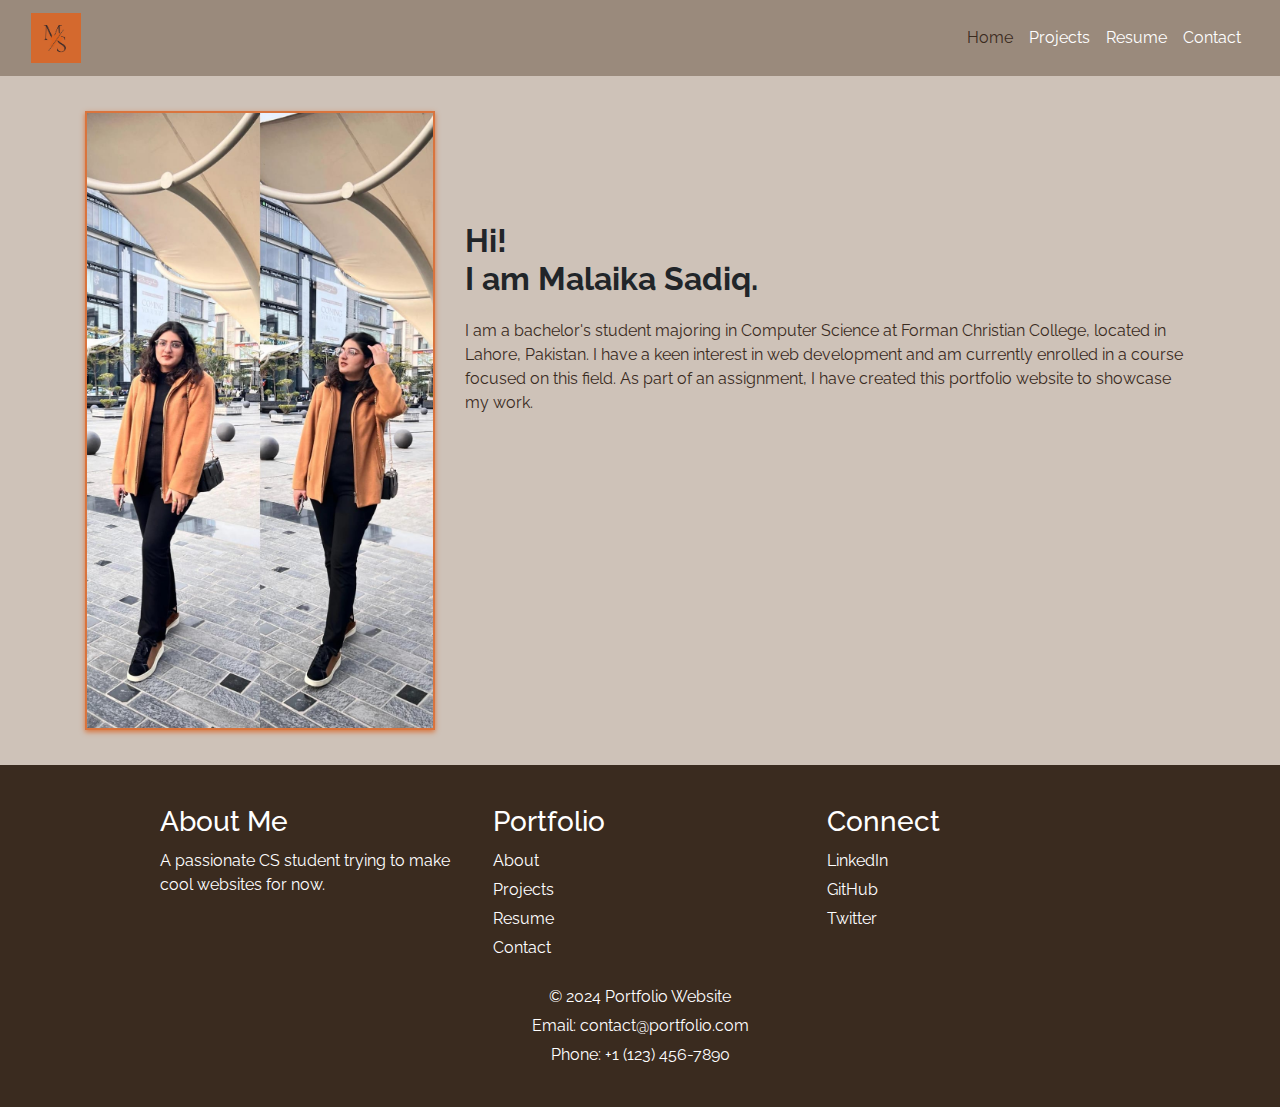
<file: index.html>
<!DOCTYPE html>
<html lang="en">

<head>
  <meta charset="UTF-8">
  <meta name="viewport" content="width=device-width, initial-scale=1.0">
  <title>Home</title>
  <link rel="icon" type="image/x-icon" href="LOGOOO 1.png">
  <link href="https://stackpath.bootstrapcdn.com/bootstrap/4.5.2/css/bootstrap.min.css" rel="stylesheet">
  <link rel="stylesheet" href="style_homepage.css">
  <!-- Add Google Fonts link for Raleway -->
  <link href="https://fonts.googleapis.com/css2?family=Raleway:wght@400;700&display=swap" rel="stylesheet">
</head>

<body>
  <!-- NAV BAR -->
  <nav class="navbar navbar-expand-lg bg-body-tertiary">
    <div class="container-fluid">
      <a class="navbar-brand" href="#">
        <img src="LOGOOO 1.png" alt="Bootstrap" width="50" height="50">
      </a>
      <button class="navbar-toggler" type="button" data-bs-toggle="collapse" data-bs-target="#navbarNav"
        aria-controls="navbarNav" aria-expanded="false" aria-label="Toggle navigation">
        <span class="navbar-toggler-icon"></span>
      </button>
      <div class="collapse navbar-collapse justify-content-end" id="navbarNav">
        <div class="navbar-nav">
          <a class="nav-link active" aria-current="page" href="#">Home</a>
          <a class="nav-link" href="projects.html">Projects</a>
          <a class="nav-link" href="resume.html">Resume</a>
          <a class="nav-link" href="contact.html">Contact</a>
        </div>
      </div>
    </div>
  </nav>

  <!-- MAIN CONTENT  -->
  <div class="container">
    <div class="row">
      <div class="col-md-4">
        <img src="WhatsApp Image 2024-03-25 at 12.37.32 AM.jpeg" class="img-fluid custom-img" alt="Sample Image">
      </div>
      <div class="col-md-8">
        <div class="main-text">
          <h2>Hi! <br> I am Malaika Sadiq.</h2>
          <p>I am a bachelor's student majoring in Computer Science at Forman Christian College, located in Lahore,
            Pakistan. I have a keen interest in web development and am currently enrolled in a course focused on this
            field. As part of an assignment, I have created this portfolio website to showcase my work.
          </p>
        </div>
      </div>
    </div>
  </div>

  <!-- FOOTER  -->
  <footer class="portfolio-footer">
    <div class="footer-content">
      <div class="portfolio-info">
        <h3>About Me</h3>
        <p>A passionate CS student trying to make cool websites for now.</p>
      </div>
      <div class="portfolio-links">
        <h3>Portfolio</h3>
        <ul>
          <li><a href="index.html">About</a></li>
          <li><a href="projects.html">Projects</a></li>
          <li><a href="resume.html">Resume</a></li>
          <li><a href="contact.html">Contact</a></li>
        </ul>
      </div>
      <div class="social-links">
        <h3>Connect</h3>
        <ul>
          <li><a href="http://www.linkedin.com/in/malaika-sadiq-055974266">LinkedIn</a></li>
          <li><a href="https://github.com/malaikasadiqq">GitHub</a></li>
          <li><a href="https://twitter.com/">Twitter</a></li>
        </ul>
      </div>
    </div>
    <div class="contact-info">
      <p>&copy; 2024 Portfolio Website</p>
      <p>Email: contact@portfolio.com</p>
      <p>Phone: +1 (123) 456-7890</p>
    </div>
  </footer>
</body>

</html>
</file>
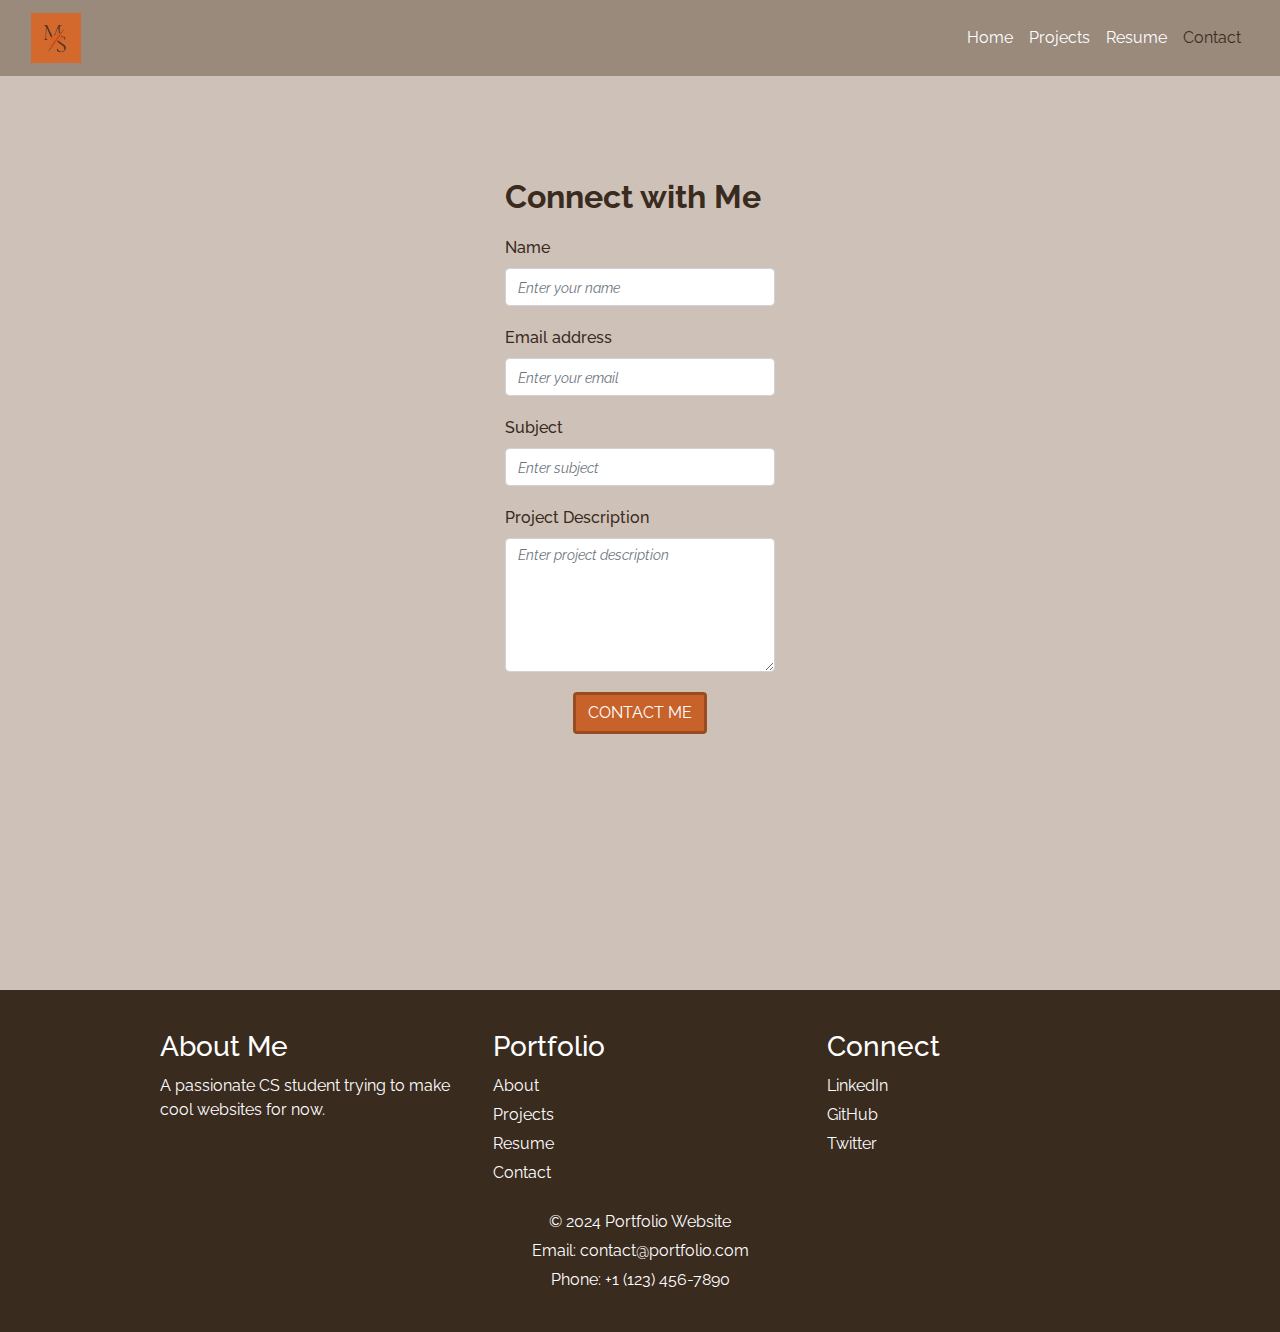
<file: contact.html>
<!DOCTYPE html>
<html lang="en">

<head>
  <meta charset="UTF-8">
  <meta name="viewport" content="width=device-width, initial-scale=1.0">
  <title>Contact</title>
  <link rel="icon" type="image/x-icon" href="LOGOOO 1.pngng">
  <link href="https://stackpath.bootstrapcdn.com/bootstrap/4.5.2/css/bootstrap.min.css" rel="stylesheet">
  <link rel="stylesheet" href="style_contact.css">
  <!-- Add Google Fonts link for Raleway -->
  <link href="https://fonts.googleapis.com/css2?family=Raleway:wght@400;700&display=swap" rel="stylesheet">

</head>

<body>
  <!-- NAV BAR -->
  <nav class="navbar navbar-expand-lg bg-body-tertiary" > 
    <div class="container-fluid">
      <a class="navbar-brand" href="#">
        <img src="LOGOOO 1.png" alt="Bootstrap" width="50" height="50">
      </a>
      <button class="navbar-toggler" type="button" data-bs-toggle="collapse" data-bs-target="#navbarNav"
        aria-controls="navbarNav" aria-expanded="false" aria-label="Toggle navigation">
        <span class="navbar-toggler-icon"></span>
      </button>
      <div class="collapse navbar-collapse justify-content-end" id="navbarNav">
        <div class="navbar-nav">
          <a class="nav-link" href="index.html">Home</a>
          <a class="nav-link" href="projects.html">Projects</a>
          <a class="nav-link" href="resume.html">Resume</a>
          <a class="nav-link active" aria-current="page" href="#">Contact</a>
        </div>
      </div>
    </div>
  </nav>

  <!-- MAIN CONTENT  -->
  <div class="container mt-5">
    <div class="row justify-content-center">
      <div class="col-md-6">
        <h2>Connect with Me</h2>
        <form>
          <div class="form-group">
            <label for="name">Name</label>
            <input type="text" class="form-control" id="name" placeholder="Enter your name">
          </div>
          <div class="form-group">
            <label for="email">Email address</label>
            <input type="email" class="form-control" id="email" placeholder="Enter your email">
          </div>
          <div class="form-group">
            <label for="subject">Subject</label>
            <input type="text" class="form-control" id="subject" placeholder="Enter subject">
          </div>
          <div class="form-group">
            <label for="projectDescription">Project Description</label>
            <textarea class="form-control" id="projectDescription" rows="5" placeholder="Enter project description"></textarea>
          </div>
          <button type="submit" class="btn btn-primary">Contact Me</button>
        </form>
      </div>
    </div>
  </div>


  <!-- FOOTER  -->
  <footer class="portfolio-footer">
    <div class="footer-content">
      <div class="portfolio-info">
        <h3>About Me</h3>
        <p>A passionate CS student trying to make cool websites for now.</p>
      </div>
      <div class="portfolio-links">
        <h3>Portfolio</h3>
        <ul>
          <li><a href="index.html">About</a></li>
          <li><a href="projects.html">Projects</a></li>
          <li><a href="resume.html">Resume</a></li>
          <li><a href="contact.html">Contact</a></li>
        </ul>
      </div>
      <div class="social-links">
        <h3>Connect</h3>
        <ul>
          <li><a href="http://www.linkedin.com/in/malaika-sadiq-055974266">LinkedIn</a></li>
          <li><a href="https://github.com/malaikasadiqq">GitHub</a></li>
          <li><a href="https://twitter.com/">Twitter</a></li>
        </ul>
      </div>
    </div>
    <div class="contact-info">
      <p>&copy; 2024 Portfolio Website</p>
      <p>Email: contact@portfolio.com</p>
      <p>Phone: +1 (123) 456-7890</p>
    </div>
  </footer>
</body>

</html>
</file>
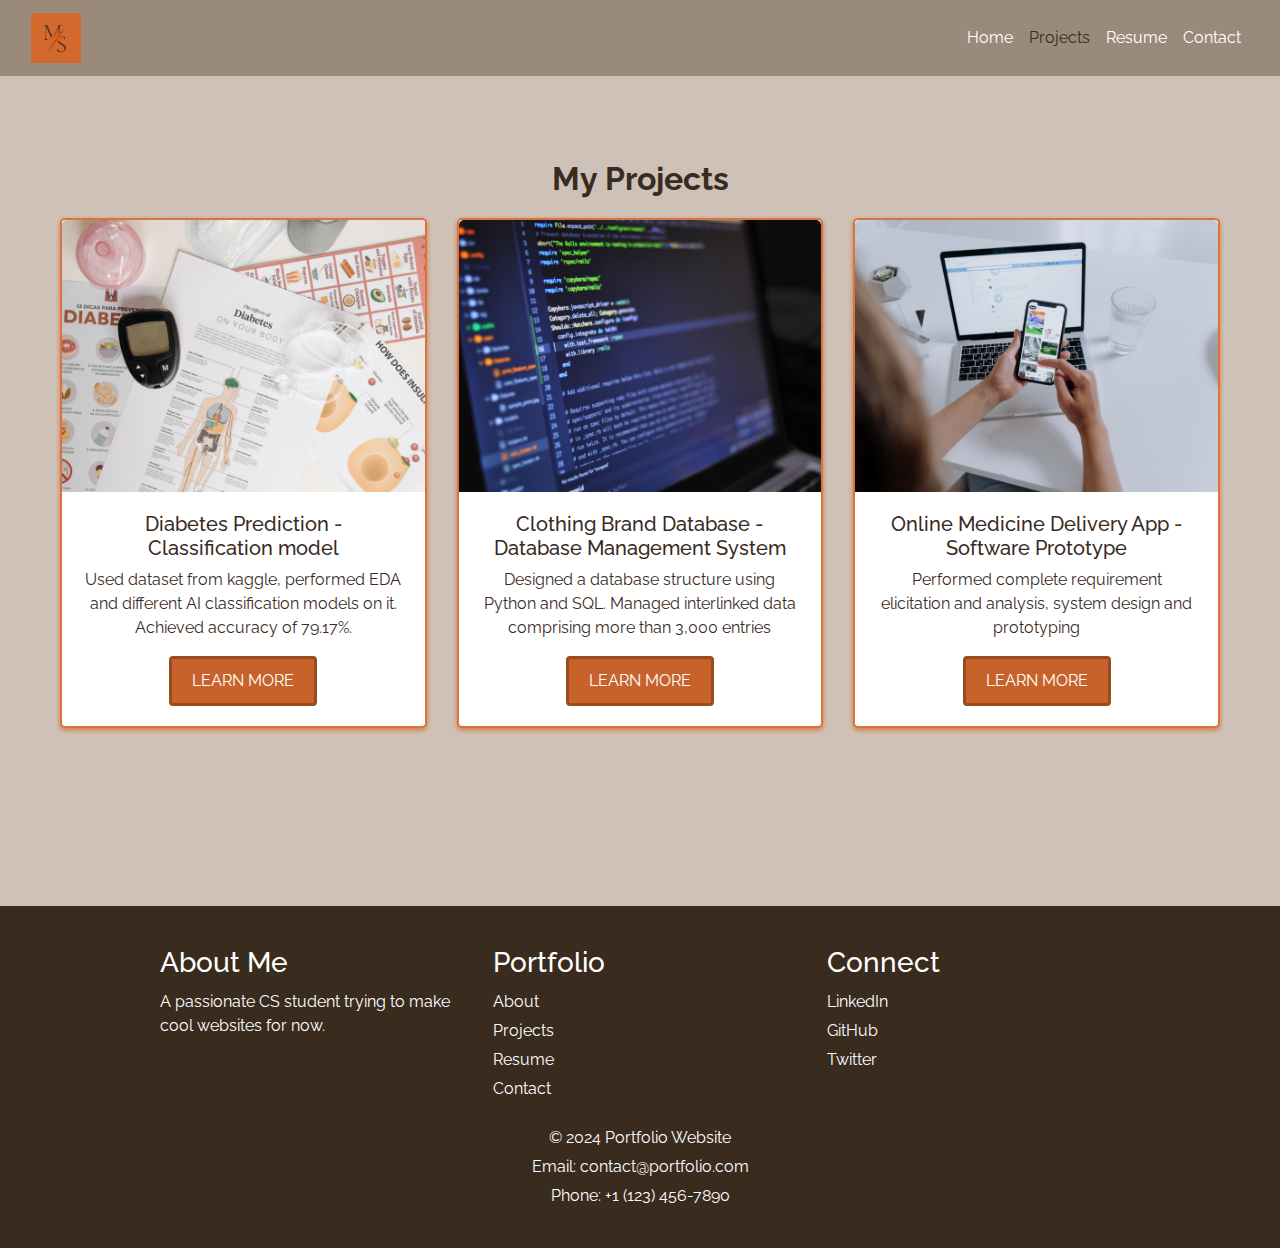
<file: projects.html>
<!DOCTYPE html>
<html lang="en">

<head>
    <meta charset="UTF-8">
    <meta name="viewport" content="width=device-width, initial-scale=1.0">
    <title>Projects</title>
    <link rel="icon" type="image/x-icon" href="LOGOOO 1.png">
    <link href="https://stackpath.bootstrapcdn.com/bootstrap/4.5.2/css/bootstrap.min.css" rel="stylesheet">
    <!-- Add Google Fonts link for Raleway -->
    <link href="https://fonts.googleapis.com/css2?family=Raleway:wght@400;700&display=swap" rel="stylesheet">
    <link rel="stylesheet" href="style_project.css">
</head>

<body>
    <!-- NAV BAR -->
    <nav class="navbar navbar-expand-lg bg-body-tertiary">
        <div class="container-fluid">
            <a class="navbar-brand" href="#">
                <img src="LOGOOO 1.png" alt="Bootstrap" width="50" height="50">
            </a>
            <button class="navbar-toggler" type="button" data-bs-toggle="collapse" data-bs-target="#navbarNav"
                aria-controls="navbarNav" aria-expanded="false" aria-label="Toggle navigation">
                <span class="navbar-toggler-icon"></span>
            </button>
            <div class="collapse navbar-collapse justify-content-end" id="navbarNav">
                <div class="navbar-nav">
                    <a class="nav-link" href="index.html">Home</a>
                    <a class="nav-link active" aria-current="page" href="#">Projects</a>
                    <a class="nav-link" href="resume.html">Resume</a>
                    <a class="nav-link" href="contact.html">Contact</a>
                </div>
            </div>
        </div>
    </nav>

    <!-- MAIN CONTENT  -->

    <div class="container">
        <h2>My Projects</h2>
        <div class="row">
            <!-- Image 1 -->
            <div class="col-md-4">
                <div class="card-image-card">
                    <img src="diabetes 2.png" class="card-img-top" alt="Image 1">
                    <div class="card-body">
                        <h5 class="card-text">Diabetes Prediction - Classification model </h5>
                        <p class="card-text">Used dataset from kaggle, performed EDA and different AI classification
                            models on it. Achieved accuracy of 79.17%.
                        </p>
                        <a href="#" class="btn btn-primary">Learn More</a>
                    </div>
                </div>
            </div>

            <!-- Image 2 -->
            <div class="col-md-4">
                <div class="card-image-card">
                    <img src="database.png" class="card-img-top" alt="Image 2">
                    <div class="card-body">
                        <h5 class="card-text">Clothing Brand Database - Database Management System
                        </h5>
                        <p class="card-text">Designed a database structure using Python and SQL. Managed interlinked
                            data comprising more than 3,000 entries

                        </p>
                        <a href="#" class="btn btn-primary">Learn More</a>
                    </div>
                </div>
            </div>

            <!-- Image 3 -->
            <div class="col-md-4">
                <div class="card-image-card">
                    <img src="app.png" class="card-img-top" alt="Image 3">
                    <div class="card-body">
                        <h5 class="card-text">Online Medicine Delivery App - Software Prototype
                        </h5>
                        <p class="card-text">Performed complete requirement elicitation and analysis, system design and
                            prototyping </p>
                        <a href="#" class="btn btn-primary">Learn More</a>
                    </div>
                </div>
            </div>
        </div>
    </div>


    <!-- FOOTER  -->
  <footer class="portfolio-footer">
    <div class="footer-content">
      <div class="portfolio-info">
        <h3>About Me</h3>
        <p>A passionate CS student trying to make cool websites for now.</p>
      </div>
      <div class="portfolio-links">
        <h3>Portfolio</h3>
        <ul>
          <li><a href="index.html">About</a></li>
          <li><a href="projects.html">Projects</a></li>
          <li><a href="resume.html">Resume</a></li>
          <li><a href="contact.html">Contact</a></li>
        </ul>
      </div>
      <div class="social-links">
        <h3>Connect</h3>
        <ul>
          <li><a href="http://www.linkedin.com/in/malaika-sadiq-055974266">LinkedIn</a></li>
          <li><a href="https://github.com/malaikasadiqq">GitHub</a></li>
          <li><a href="https://twitter.com/">Twitter</a></li>
        </ul>
      </div>
    </div>
    <div class="contact-info">
      <p>&copy; 2024 Portfolio Website</p>
      <p>Email: contact@portfolio.com</p>
      <p>Phone: +1 (123) 456-7890</p>
    </div>
  </footer>
</body>

</html>
</file>
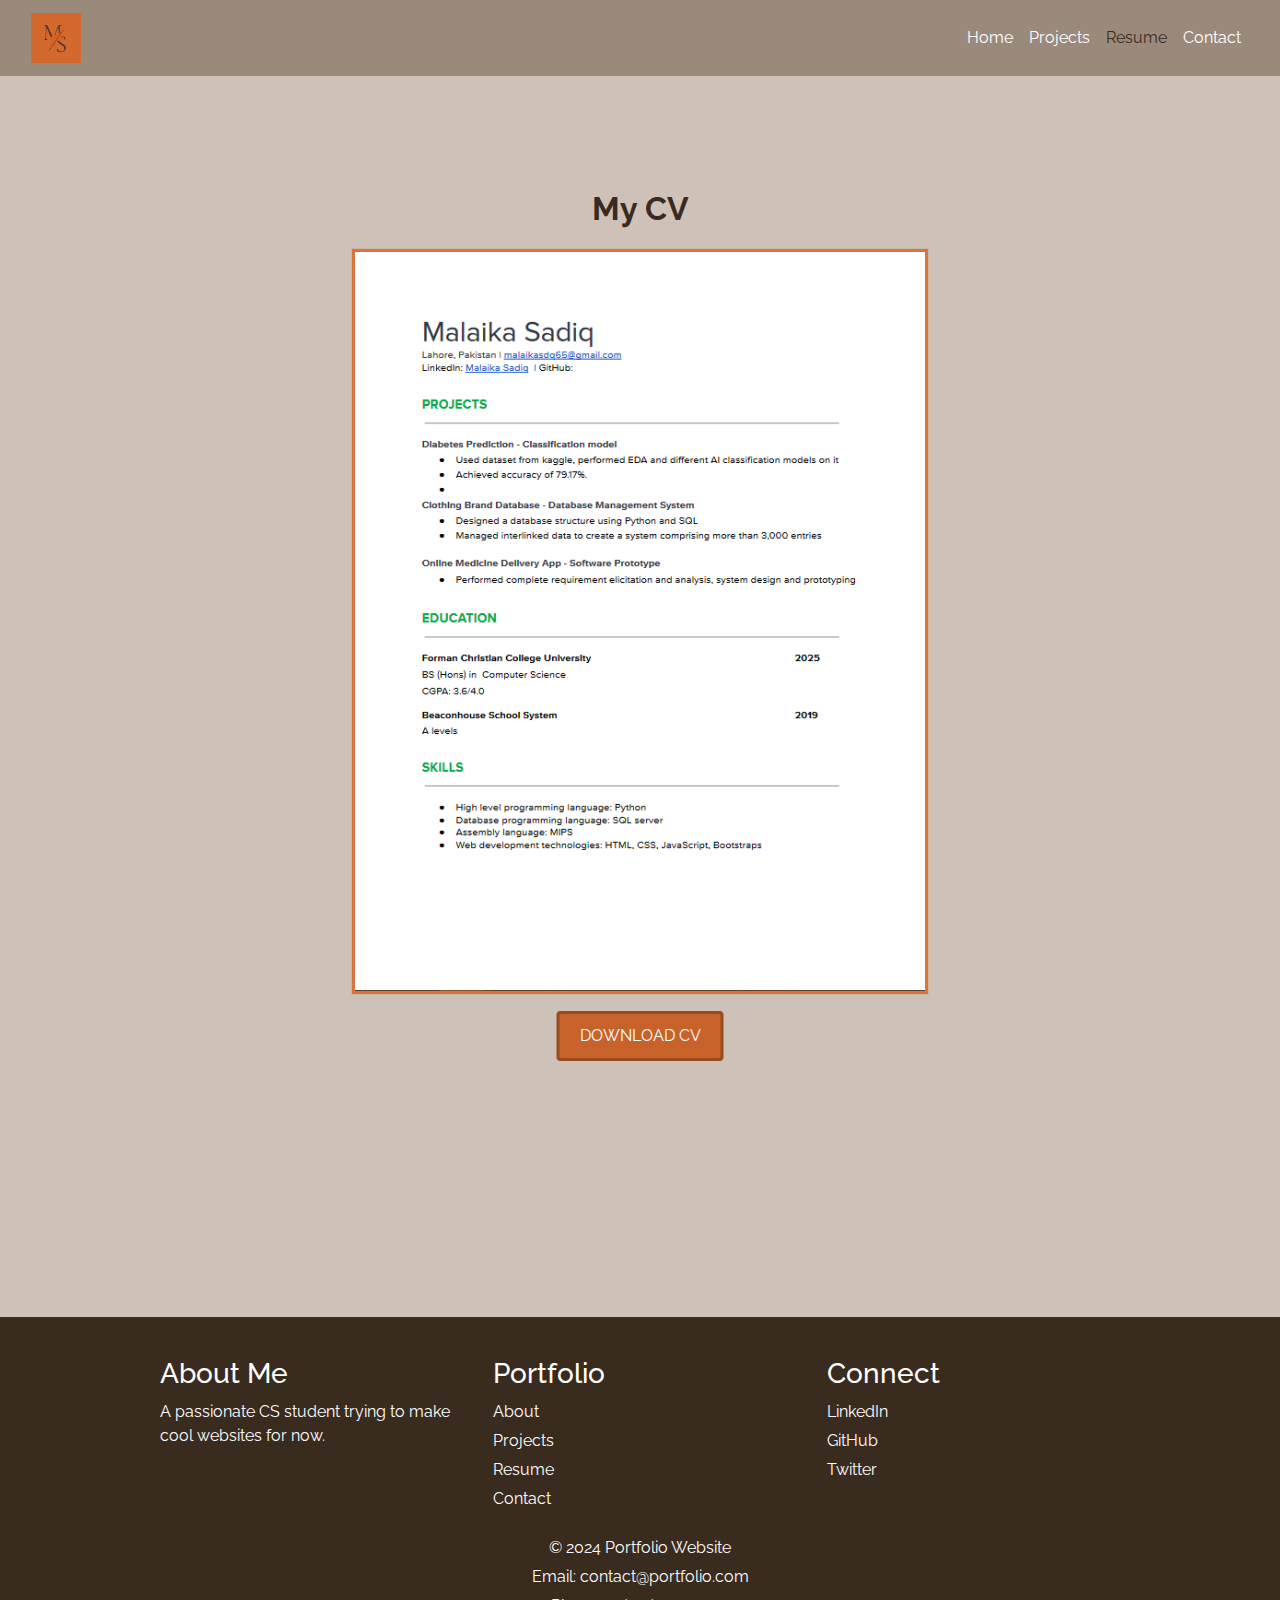
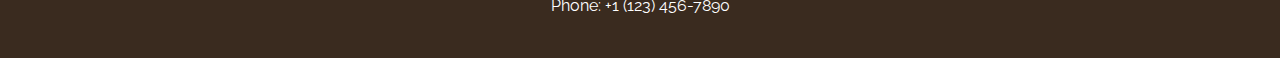
<file: resume.html>
<!DOCTYPE html>
<html lang="en">

<head>
  <meta charset="UTF-8">
  <meta name="viewport" content="width=device-width, initial-scale=1.0">
  <title>Resume</title>
  <link rel="icon" type="image/x-icon" href="LOGOOO 1.png">
  <link href="https://stackpath.bootstrapcdn.com/bootstrap/4.5.2/css/bootstrap.min.css" rel="stylesheet">
  <link rel="stylesheet" href="style_resume.css">
  <!-- Add Google Fonts link for Raleway -->
  <link href="https://fonts.googleapis.com/css2?family=Raleway:wght@400;700&display=swap" rel="stylesheet">

</head>

<body>
  <!-- NAV BAR -->
  <nav class="navbar navbar-expand-lg bg-body-tertiary" > 
    <div class="container-fluid">
      <a class="navbar-brand" href="#">
        <img src="LOGOOO 1.png" alt="Bootstrap" width="50" height="50">
      </a>
      <button class="navbar-toggler" type="button" data-bs-toggle="collapse" data-bs-target="#navbarNav"
        aria-controls="navbarNav" aria-expanded="false" aria-label="Toggle navigation">
        <span class="navbar-toggler-icon"></span>
      </button>
      <div class="collapse navbar-collapse justify-content-end" id="navbarNav">
        <div class="navbar-nav">
          <a class="nav-link" href="index.html">Home</a>
          <a class="nav-link" href="projects.html">Projects</a>
          <a class="nav-link active" aria-current="page" href="#">Resume</a>
          <a class="nav-link" href="contact.html">Contact</a>
        </div>
      </div>
    </div>
  </nav>

  <!-- MAIN CONTENT  -->
  <div class="container cv-container">
    <h2 class="text-center mb-4">My CV</h2>
    <img src="resume.png" class="cv-image img-fluid" alt="CV Image">

    <div class="text-center">
      <a href="Resume updated.pdf" download="my_cv.pdf" class="btn btn-primary">Download CV</a>
    </div>
  </div>

 <!-- FOOTER  -->
 <footer class="portfolio-footer">
  <div class="footer-content">
    <div class="portfolio-info">
      <h3>About Me</h3>
      <p>A passionate CS student trying to make cool websites for now.</p>
    </div>
    <div class="portfolio-links">
      <h3>Portfolio</h3>
      <ul>
        <li><a href="index.html">About</a></li>
        <li><a href="projects.html">Projects</a></li>
        <li><a href="resume.html">Resume</a></li>
        <li><a href="contact.html">Contact</a></li>
      </ul>
    </div>
    <div class="social-links">
      <h3>Connect</h3>
      <ul>
        <li><a href="http://www.linkedin.com/in/malaika-sadiq-055974266">LinkedIn</a></li>
        <li><a href="https://github.com/malaikasadiqq">GitHub</a></li>
        <li><a href="https://twitter.com/">Twitter</a></li>
      </ul>
    </div>
  </div>
  <div class="contact-info">
    <p>&copy; 2024 Portfolio Website</p>
    <p>Email: contact@portfolio.com</p>
    <p>Phone: +1 (123) 456-7890</p>
  </div>
</footer>
</body>

</html>
</file>
<file: style_homepage.css>
body {
    background-color:  rgb(206, 194, 184); 
     /* rgb(232, 227, 222); */
    font-family: 'Raleway';
}

 /* nav bar styling  */
 .navbar {
    background-color: rgb(154, 138, 124); 
    display: flex;
    justify-content: space-around;
  }

.nav-link{
    color: white ;
}

.navbar-nav .nav-link.active,
.navbar-nav .nav-link:hover {
  color:rgb(58,43,31); 
}

/* image */
.custom-img {
    max-width: 100%;
    height: auto;
    border: 2px solid rgb(217, 116, 61);
    box-shadow: 0 2px 5px rgb(217, 116, 61); 
    margin-top: 10%;
    margin-bottom: 10%;
}

/* text content */
.main-text h2 {
    margin-bottom: 20px; 
    margin-top: 20%;
    font-size: xx-large;
    font-weight: 700;
}

.main-text p {
    color:rgb(58,43,31); 
    text-align: start;
}


/* Responsive adjustments */
@media (max-width: 768px) {
    /* Adjust image size for smaller screens */
    .custom-img {
        max-width: 100%;
        height: auto;
    }
}

/* footer styling  */
.portfolio-footer {
    background-color:  rgb(58,43,31); 
    color: #fff;
    padding: 40px 0;
  }
  
  .footer-content {
    display: flex;
    justify-content: space-around;
    align-items: flex-start;
    max-width: 1000px;
    margin: 0 auto;
  }
  
  .portfolio-info,
  .portfolio-links,
  .social-links {
    flex: 1;
    padding: 0 20px;
  }
  
  .portfolio-info h3,
  .portfolio-links h3,
  .social-links h3 {
    color: #fff;
    margin-bottom: 10px;
  }
  
  .portfolio-links ul,
  .social-links ul {
    list-style-type: none;
    padding: 0;
    margin: 0;
  }
  
  .portfolio-links ul li,
  .social-links ul li {
    margin-bottom: 5px;
  }
  
  .portfolio-links ul li a,
  .social-links ul li a {
    color: #fff;
    text-decoration: none;
  }
  
  .portfolio-links ul li a:hover,
  .social-links ul li a:hover {
    text-decoration: underline;
  }
  
  .contact-info {
    text-align: center;
    margin-top: 20px;
  }
  
  .contact-info p {
    margin: 5px 0;
  }
  
  .contact-info p:first-child {
    margin-top: 0;
  }
  
  .contact-info p:last-child {
    margin-bottom: 0;
  }
</file>
<file: style_contact.css>
body {
  background-color: rgb(206, 194, 184);
  font-family: 'Raleway';
}

/* nav bar styling  */
.navbar {
  background-color: rgb(154, 138, 124);
  display: flex;
  justify-content: space-around;
}

.nav-link {
  color: white;
}

.navbar-nav .nav-link.active,
.navbar-nav .nav-link:hover {
  color: rgb(58, 43, 31);
}


/* main content styling  */
.container {
  max-width: 600px;
  margin-bottom: 20%;
  color: rgb(58, 43, 31);
  ;
}

.container h2 {
  margin-bottom: 20px;
  margin-top: 20%;
  font-size: xx-large;
  font-weight: 700;
}

.form-group {
  margin-bottom: 20px;
}

label {
  font-weight: 500;
}

.form-control::placeholder {
  color: #6c757d;
  font-style: italic;
  font-size: 14px;
}

.form-control:focus {
  border-color:  rgb(217, 116, 61);
  /* Border color when focused */
  box-shadow: 0 0 0 0.2rem rgb(217, 116, 61);
  /* Box shadow when focused */
  background-color: #e9ecef;
  /* Background color when focused */
}

.btn-primary {
  background-color:  rgb(199,98,43);
  border: 3px solid rgb(154,76,33); 
  display: block;
  margin: 0 auto;
  text-transform: uppercase;
}

.btn-primary:hover {
  background-color: rgb(217, 116, 61);
  border-color:  rgb(217, 116, 61);
}

.btn-primary:focus,
.btn-primary.focus {
  box-shadow: 0 0 0 0.2rem rgb(217, 116, 61);
}



/* footer styling  */
.portfolio-footer {
  background-color: rgb(58, 43, 31);
  color: #fff;
  padding: 40px 0;
}

.footer-content {
  display: flex;
  justify-content: space-around;
  align-items: flex-start;
  max-width: 1000px;
  margin: 0 auto;
}

.portfolio-info,
.portfolio-links,
.social-links {
  flex: 1;
  padding: 0 20px;
}

.portfolio-info h3,
.portfolio-links h3,
.social-links h3 {
  color: #fff;
  margin-bottom: 10px;
}

.portfolio-links ul,
.social-links ul {
  list-style-type: none;
  padding: 0;
  margin: 0;
}

.portfolio-links ul li,
.social-links ul li {
  margin-bottom: 5px;
}

.portfolio-links ul li a,
.social-links ul li a {
  color: #fff;
  text-decoration: none;
}

.portfolio-links ul li a:hover,
.social-links ul li a:hover {
  text-decoration: underline;
}

.contact-info {
  text-align: center;
  margin-top: 20px;
}

.contact-info p {
  margin: 5px 0;
}

.contact-info p:first-child {
  margin-top: 0;
}

.contact-info p:last-child {
  margin-bottom: 0;
}
</file>
<file: style_project.css>
body {
    background-color: rgb(206, 194, 184);
    font-family: 'Raleway';
}

/* nav bar styling  */
.navbar {
    background-color: rgb(154, 138, 124);
    display: flex;
    justify-content: space-around;
}

.nav-link {
    color: white;
}

.navbar-nav .nav-link.active,
.navbar-nav .nav-link:hover {
    color: rgb(58, 43, 31);
}

/* main content styling  */

h2 {
    font-size: xx-large;
    font-weight: 700;
    color: (58, 43, 31);
    text-align: center;
    margin-bottom: 20px;

}


.container {
    max-width: 1200px;
    margin: 0 auto;
    padding: 20px;
    margin-top: 5%;
    margin-bottom: 10%;
    color: rgb(58, 43, 31);
}


.row {
    display: flex;
    flex-wrap: wrap;
    margin: -15px;
}

.col-md-4 {
    flex: 0 0 33.333333%;
    max-width: 33.333333%;
    padding: 15px;
   
}

.card-image-card {
    position: relative;
    margin-bottom: 30px;
    overflow: hidden;
    border-radius: 5px;
    box-shadow: 0 2px 5px rgb(217, 116, 61); 
    border: 2px solid rgb(217, 116, 61);
    background-color: #fff;
}

.card-image-card img {
    width: 100%;
    height: auto;
    display: block;
    border-radius: 5px 5px 0 0;
    transition: transform 0.3s ease;
}

.card-image-card:hover img {
    transform: scale(1.1);
}

.card-body {
    padding: 20px;
    text-align: center;
}

.card-text h5,
.card-text p {
    margin: 0;
    color: rgb(58, 43, 31);
}

.card-text h5{
    font-size: large;
    font-weight: 700;
}

.card-text p {
    font-weight: normal;
    font-size: small;
}


.btn-primary {
    position: sticky;
    bottom: 20px;
    left: 50%;
    transform: translateX(-50%);
    background-color: rgb(199, 98, 43);
    border: 3px solid rgb(154, 76, 33);
    color: #fff;
    padding: 10px 20px;
    font-size: 16px;
    text-transform: uppercase;
    cursor: pointer;
    transition: background-color 0.3s;
}

.btn-primary:hover {
    background-color: rgb(217, 116, 61);
    border-color: rgb(217, 116, 61);
}

/* footer styling  */
.portfolio-footer {
    background-color: rgb(58, 43, 31);
    color: #fff;
    padding: 40px 0;
}

.footer-content {
    display: flex;
    justify-content: space-around;
    align-items: flex-start;
    max-width: 1000px;
    margin: 0 auto;
}

.portfolio-info,
.portfolio-links,
.social-links {
    flex: 1;
    padding: 0 20px;
}

.portfolio-info h3,
.portfolio-links h3,
.social-links h3 {
    color: #fff;
    margin-bottom: 10px;
}

.portfolio-links ul,
.social-links ul {
    list-style-type: none;
    padding: 0;
    margin: 0;
}

.portfolio-links ul li,
.social-links ul li {
    margin-bottom: 5px;
}

.portfolio-links ul li a,
.social-links ul li a {
    color: #fff;
    text-decoration: none;
}

.portfolio-links ul li a:hover,
.social-links ul li a:hover {
    text-decoration: underline;
}

.contact-info {
    text-align: center;
    margin-top: 20px;
}

.contact-info p {
    margin: 5px 0;
}

.contact-info p:first-child {
    margin-top: 0;
}

.contact-info p:last-child {
    margin-bottom: 0;
}
</file>
<file: style_resume.css>
body {
    background-color: rgb(206, 194, 184);
    font-family: 'Raleway';
}

/* nav bar styling  */
.navbar {
    background-color: rgb(154, 138, 124);
    display: flex;
    justify-content: space-around;
}

.nav-link {
    color: white;
}

.navbar-nav .nav-link.active,
.navbar-nav .nav-link:hover {
    color: rgb(58, 43, 31);
}


/* main content styling  */

.container {
    max-width: 600px;
    margin-bottom: 20%;
    color: rgb(58, 43, 31);
    ;
  }
.container h2 {
    margin-bottom: 20px;
    margin-top: 20%;
    font-size: xx-large;
    font-weight: 700;
  }


.cv-image {
    max-width: 100%;
    height: auto;
    margin: auto;
    border-color:  rgb(217, 116, 61);
    box-shadow: 0 0 0 0.2rem rgb(217, 116, 61);
}

.btn-primary {
    margin-top: 20px;
    position: sticky;
    bottom: 20px;
    left: 50%;
    transform: translateX(-50%);
    color: #fff;
    padding: 10px 20px;
    font-size: 16px;
    text-transform: uppercase;
    cursor: pointer;
    transition: background-color 0.3s;
    background-color:  rgb(199, 98, 43);
    border: 3px solid rgb(154, 76, 33);
}

.btn-primary:hover {
    background-color: rgb(217, 116, 61);
    border-color: rgb(217, 116, 61);
}

/* footer styling  */
.portfolio-footer {
    background-color: rgb(58, 43, 31);
    color: #fff;
    padding: 40px 0;
}

.footer-content {
    display: flex;
    justify-content: space-around;
    align-items: flex-start;
    max-width: 1000px;
    margin: 0 auto;
}

.portfolio-info,
.portfolio-links,
.social-links {
    flex: 1;
    padding: 0 20px;
}

.portfolio-info h3,
.portfolio-links h3,
.social-links h3 {
    color: #fff;
    margin-bottom: 10px;
}

.portfolio-links ul,
.social-links ul {
    list-style-type: none;
    padding: 0;
    margin: 0;
}

.portfolio-links ul li,
.social-links ul li {
    margin-bottom: 5px;
}

.portfolio-links ul li a,
.social-links ul li a {
    color: #fff;
    text-decoration: none;
}

.portfolio-links ul li a:hover,
.social-links ul li a:hover {
    text-decoration: underline;
}

.contact-info {
    text-align: center;
    margin-top: 20px;
}

.contact-info p {
    margin: 5px 0;
}

.contact-info p:first-child {
    margin-top: 0;
}

.contact-info p:last-child {
    margin-bottom: 0;
}
</file>
